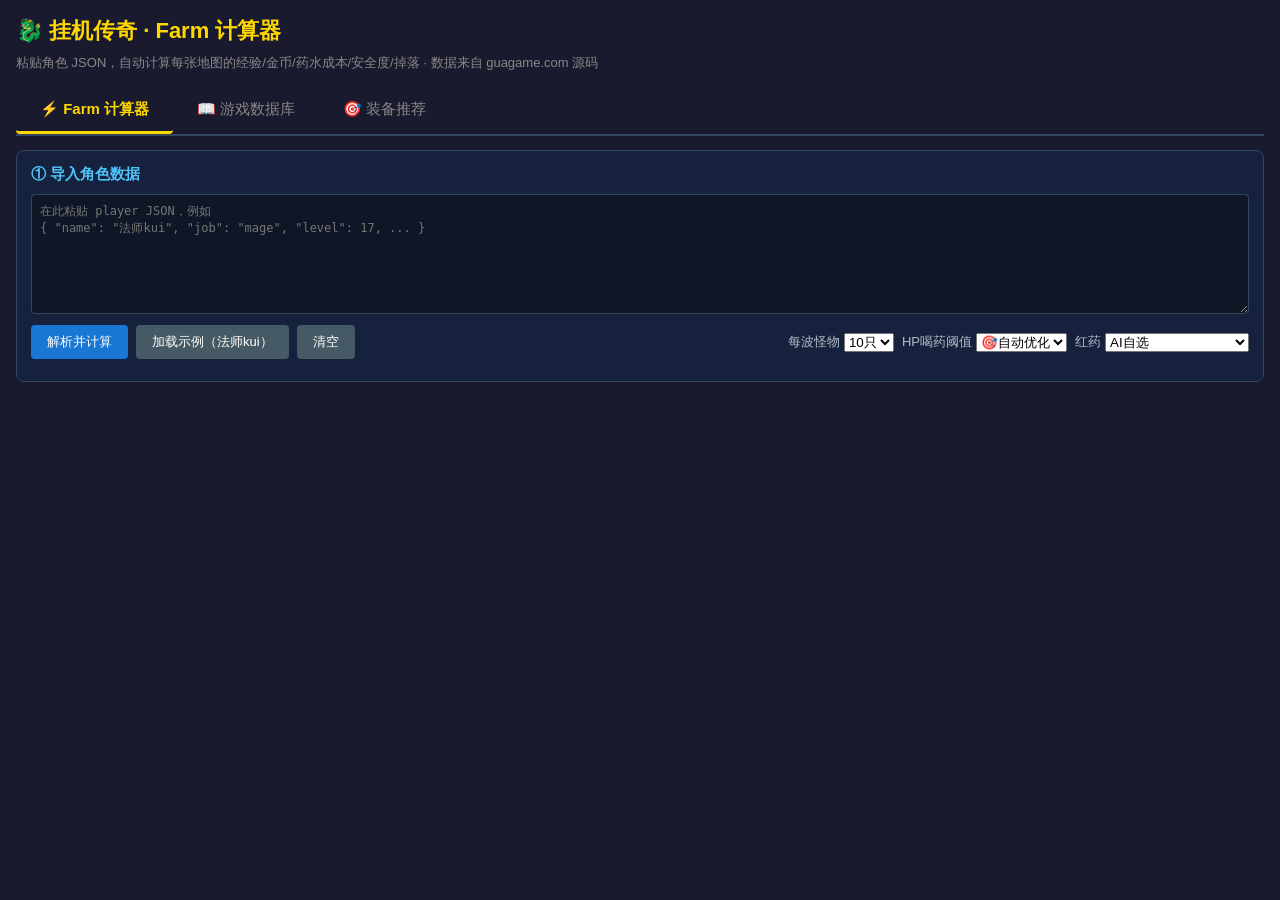
<file: index.html>
<!DOCTYPE html>
<html lang="zh-CN">
<head>
<meta charset="UTF-8">
<meta http-equiv="refresh" content="0; url=farm-calculator.html">
<title>挂机传奇 · Farm效率计算器</title>
</head>
<body style="background:#1a1a2e;color:#e0e0e0;font-family:sans-serif;padding:24px;">
<p>正在跳转到 <a href="farm-calculator.html" style="color:#4fc3f7;">Farm效率计算器</a>……</p>
<script>location.replace('farm-calculator.html');</script>
</body>
</html>
</file>
